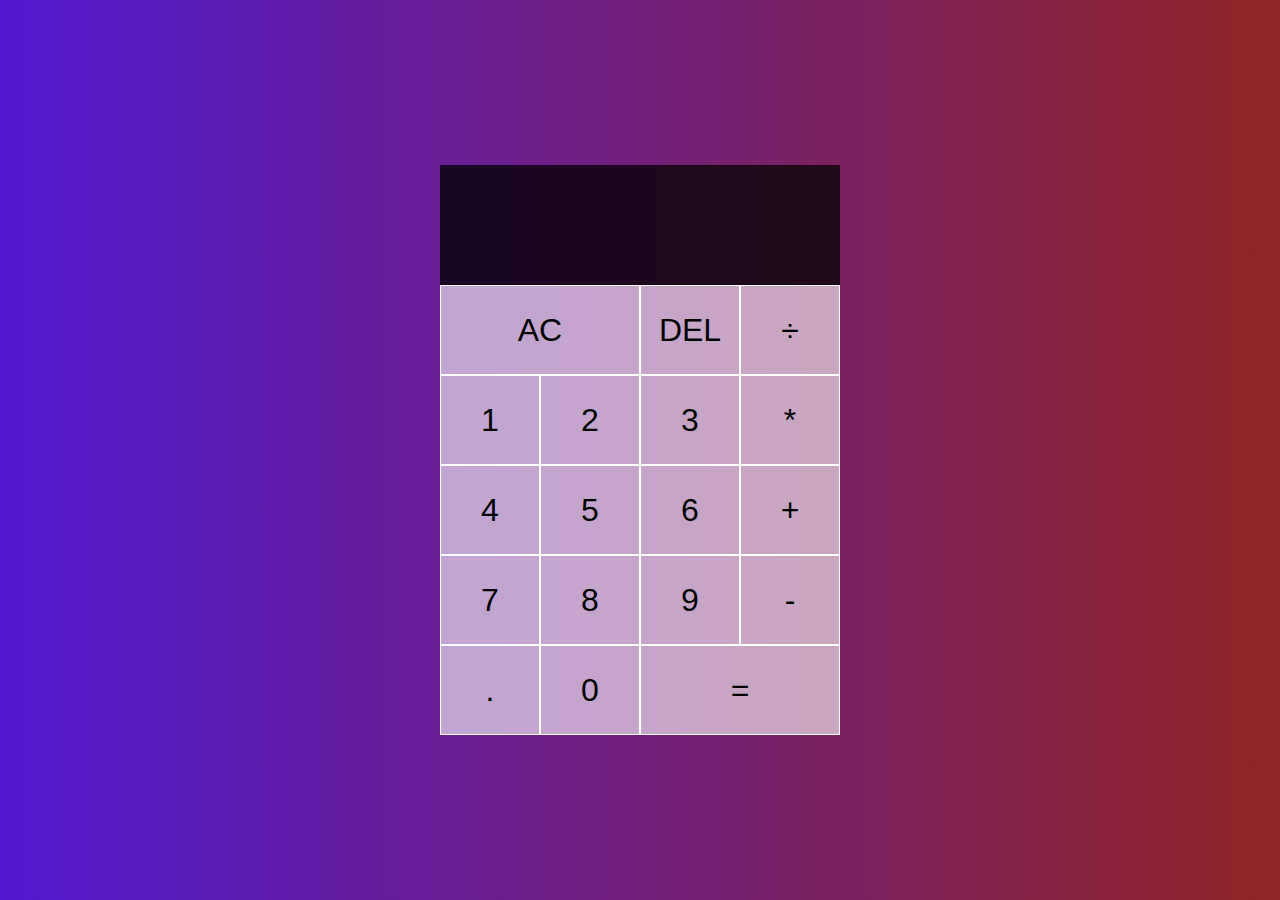
<file: 1.calc/index.html>
<!DOCTYPE html>
<html lang="en">
<head>
    <meta charset="UTF-8">
    <meta http-equiv="X-UA-Compatible" content="IE=edge">
    <meta name="viewport" content="width=device-width, initial-scale=1.0">
    <link rel="stylesheet" href="./style.css">
    <link href="https://fonts.cdnfonts.com/css/gotham-rounded" rel="stylesheet">
    <title>Calc</title>
</head>
<body>
    <div class="calculator-grid">
        <div class="output">
            <div data-previous-operand class="previous-operand">
                
            </div>
            <div data-current-operand class="current-operand">
                
            </div>
        </div>
        <button class="span-two" data-ac>AC</button>
        <button data-del>DEL</button>
        <button data-ope>÷</button>
        <button data-no>1</button>
        <button data-no>2</button>
        <button data-no>3</button>
        <button data-ope>*</button>
        <button data-no>4</button>
        <button data-no>5</button>
        <button data-no>6</button>
        <button data-ope>+</button>
        <button data-no>7</button>
        <button data-no>8</button>
        <button data-no>9</button>
        <button data-ope>-</button>
        <button data-no>.</button>
        <button data-no>0</button>
        <button class="span-two" data-equ>=</button>
    </div>
    <script src="./index.js"></script>
</body>
</html>
</file>
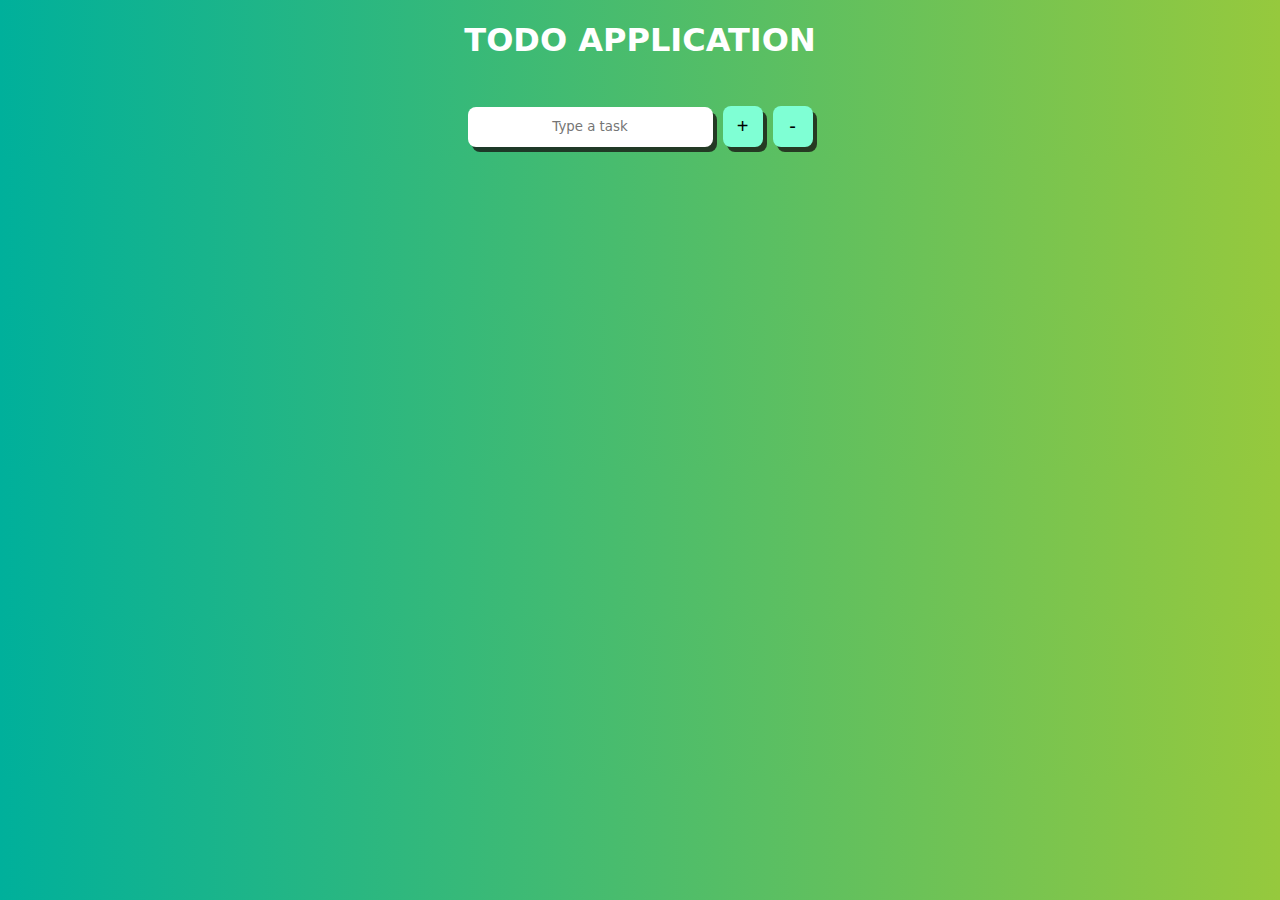
<file: 3.todo/index.html>
<!DOCTYPE html>
<html lang="en">
<head>
    <meta charset="UTF-8">
    <meta http-equiv="X-UA-Compatible" content="IE=edge">
    <meta name="viewport" content="width=device-width, initial-scale=1.0">
    <link rel="stylesheet" href="./style.css">
    <title>TODO</title>
</head>
<body>
    <h1>TODO APPLICATION</h1>
    <div class="container">
        <b><input type="text" id="search" placeholder="Type a task"></b><button id="add">+</button><button id="remove">-</button>
    </div>
    <div class="list" id="all-lists"></div>
    
    <script src="./index.js"></script>
</body>
</html>
</file>
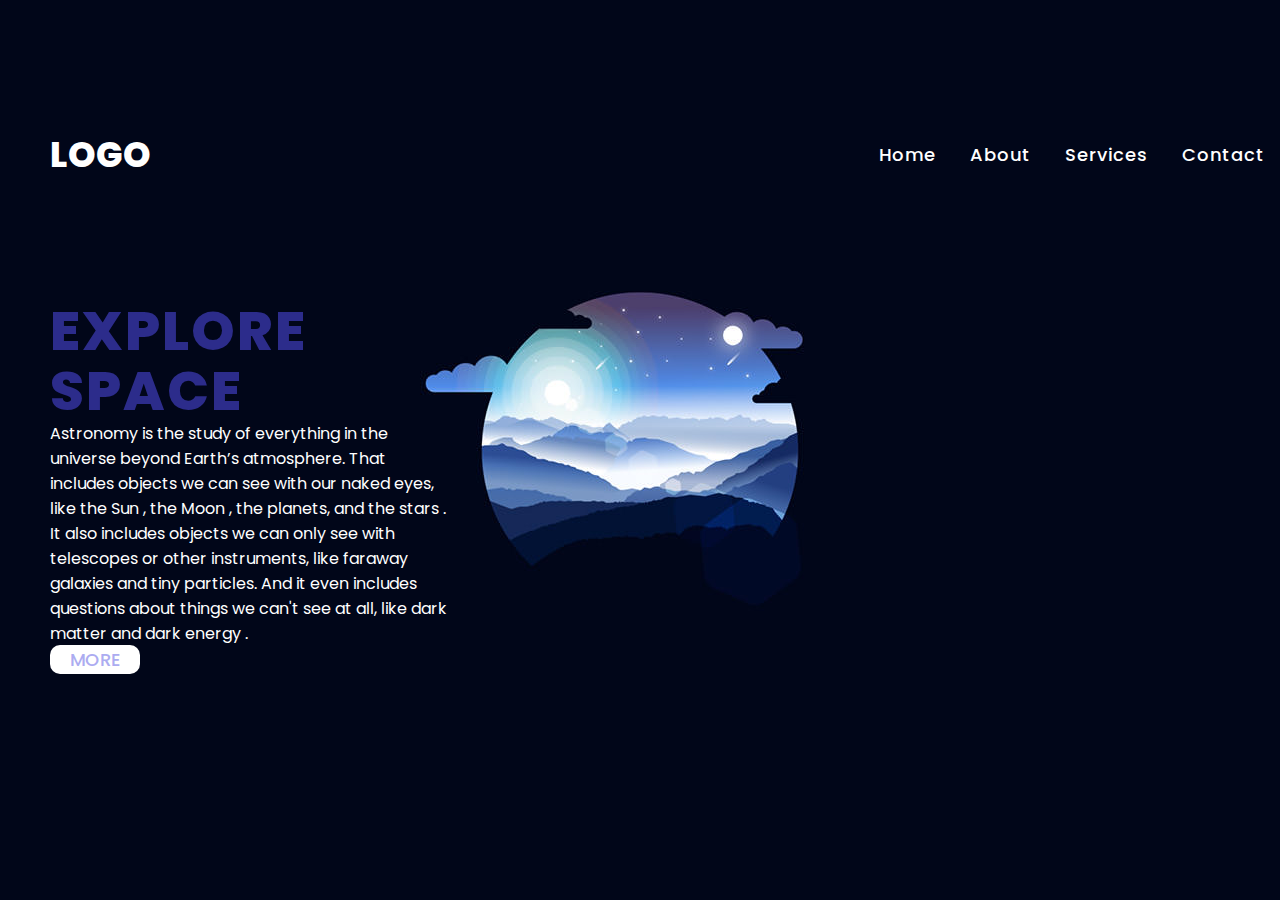
<file: 4.landing_page/index.html>
<!DOCTYPE html>
<html lang="en">
<head>
    <meta charset="UTF-8">
    <meta http-equiv="X-UA-Compatible" content="IE=edge">
    <meta name="viewport" content="width=device-width, initial-scale=1.0">
    <link rel="stylesheet" href="./style.css">
    <link rel="stylesheet" href="https://cdnjs.cloudflare.com/ajax/libs/font-awesome/6.2.1/css/all.min.css" integrity="sha512-MV7K8+y+gLIBoVD59lQIYicR65iaqukzvf/nwasF0nqhPay5w/9lJmVM2hMDcnK1OnMGCdVK+iQrJ7lzPJQd1w==" crossorigin="anonymous" referrerpolicy="no-referrer" />
    <title>landing_pge</title>
</head>
<body>
<section>
    <header>
        <h2><a href="#" class="logo">LOGO</a></h2>
        <div class="navigation">
            <a href="#">Home</a>
            <a href="#">About</a>
            <a href="#">Services</a>
            <a href="#">Contact</a>
        </div>
    </header>
    <div class="content">
        <div class="about">
            <h2>Explore <br> Space</h2>
            <p>Astronomy is the study of everything in the universe beyond Earth’s atmosphere. That includes objects we can see with our naked eyes, like the Sun , the Moon , the planets, and the stars . It also includes objects we can only see with telescopes or other instruments, like faraway galaxies and tiny particles. And it even includes questions about things we can't see at all, like dark matter and dark energy .
            </p>
            
        </div>
        <a href="#" class="about-btn">More</a>
    </div>
</section>
</body>
</html>
</file>
<file: 1.calc/style.css>
*, *::before, *::after {
    box-sizing: border-box;
    font-family: Gotham Rounded, sans-serif;
    font-weight: normal;
}

body{
    padding: 0;
    margin: 0;
    background: linear-gradient(to left, rgb(146, 37, 37), rgb(81, 26, 209));
}

.calculator-grid{
    display: grid;
    justify-content: center;
    align-content: center;
    min-height: 100vh;
    grid-template-columns: repeat(4, 100px);
    grid-template-rows: minmax(120px, auto)repeat(5, 90px);
}

.calculator-grid > button {
    cursor: pointer;
    font-size: 2rem;
    outline: none;
    border: 1px solid white;
    background-color: rgba(255, 255, 255, 0.60);
}

.calculator-grid > button:hover {
    background-color: rgba(255, 255, 255, 0.90);
}

.span-two{
    grid-column: span 2;
}

.output {
    grid-column: 1 / -1;
    background-color: rgba(0, 0, 0, 0.75); 
    display: flex;
    align-items: flex-end;
    flex-direction: column;
    justify-content: space-around;
    padding: 10px;
    color: rgba(255,255,255, 0.6);
    word-wrap: break-word;
    word-break:break-all;
}

.output .previous-operand{
    color: rgba(255,255,255, 0.75);
    font-size: 1.5rem;
}

.output .current-operand{
    color: white;
    font-size: 2.5rem;
}
</file>
<file: 3.todo/style.css>
body{
    background-image: linear-gradient(to right, #00b09b, #96c93d);
    position: relative;
}

h1{
    text-align: center;
    color: white;
    margin: none;
    font-family: system-ui, -apple-system, BlinkMacSystemFont, 'Segoe UI', Roboto, Oxygen, Ubuntu, Cantarell, 'Open Sans', 'Helvetica Neue', sans-serif;
}

.container{
    display: flex;
    justify-content: center;
    align-items: center;
    padding-top: 2%;
}

#search{
    text-align: center;
    width: 241px;
    height: 38px;
    border-radius: 8px;
    border: none;
    outline: none;
    box-shadow: 4px 5px rgba(20, 15, 15, 0.753);
    font-family: system-ui, -apple-system, BlinkMacSystemFont, 'Segoe UI', Roboto, Oxygen, Ubuntu, Cantarell, 'Open Sans', 'Helvetica Neue', sans-serif;
}

#search:hover{
    box-shadow: none;
}

#add, #remove{
    height: 41px;
    width: 40px;
    margin-left: 10px;
    background-color: aquamarine;
    border: none;
    border-radius: 8px;
    font-size: 20px;
    box-shadow: 4px 5px rgba(20, 15, 15, 0.753);
}

#add:hover{
    box-shadow: none;
    background-color: #00ff92;
    cursor: pointer;
}

#remove:hover{
    box-shadow: none;
    background-color: #00ff92;
    cursor: pointer;
}

.list {
    display: inline-block;
    color: rgba(20, 15, 15, 0.753);
    background-color: #e3ecd2;
    width: 300px;
    font-size: 18px;
    position: absolute;
    left: 35%;
    align-items: center;
    margin: 20px;
    border-radius: 10px;

}

p{
    cursor: pointer;
}
</file>
<file: 4.landing_page/style.css>
@import url('https://fonts.googleapis.com/css2?family=Poppins:wght@300;400;500;600;700;800;900&display=swap');

*{
    margin: 0;
    border: 0;
    box-sizing: border-box;
    font-family: "Poppins", sans-serif;
    color: white;
}

section {
    position: relative;
    width: 100%;
    height: 100vh;
    display: flex;
    flex-direction: column;
    justify-content: center;
    background: url("./img/1.jpg");
    /* background-size: cover; */
    background-position: center;
}

header{
    position: relative;
    top: 0;
    width: 100%;
    /* padding: 150px 20px; */
    padding-left: 50px; 
    display: flex;
    justify-content: space-between;
    align-items: center;
}

.logo {
    position: relative;
    color: #fff;
    font-size: 35px;
    text-transform: uppercase;
    text-decoration: none;
    font-weight: 800;
    letter-spacing: 1px;
}

.navigation a{
    color: #fff;
    /* background: #fff; */
    text-decoration: none;
    font-weight: 500;
    font-size: 18px;
    letter-spacing: 1px;
    padding: 2px 15px;
    border-radius: 20px;
    transition: 0.7s;
}

.navigation a:hover{
    color: #000;
    background: #fff;
}

.content{
    max-width: 400px;
    margin: 100px 50px;
    padding-top: 20px; 
}

.content .about h2 {
    color: rgb(44, 44, 139);
    text-transform: uppercase;
    font-size: 55px;
    font-weight: 800;
    letter-spacing: 2px;
    line-height: 60px;
}

.about-btn {
    color: rgb(172, 172, 241);
    background: #fff;
    text-decoration: none;
    text-transform: uppercase;
    padding: 2px 20px;
    font-weight: 500;
    font-size: 18px;
    border-radius: 10px;
    transition: 0.5s;
}

.about-btn:hover {
    background: none;
    
}
</file>
